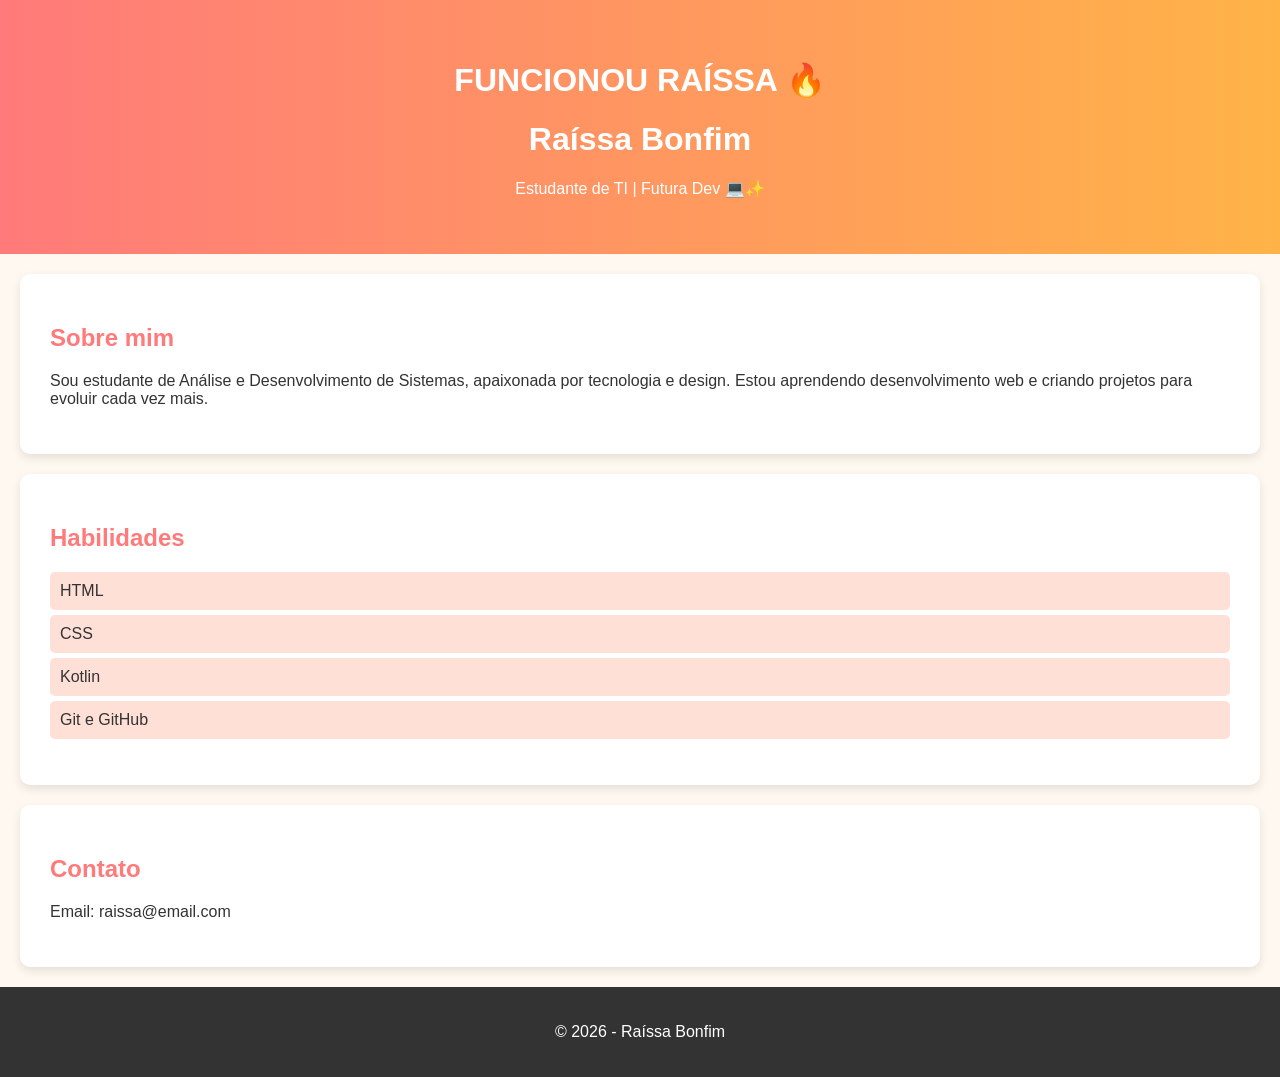
<file: Aula01/index.html>
<!DOCTYPE html>
<html lang="pt-br">
<head>
    <meta charset="UTF-8">
    <title>Raíssa Bonfim</title>
    <link rel="stylesheet" href="style.css">
</head>
<body>

<header>
    <h1>FUNCIONOU RAÍSSA 🔥</h1>
    <h1>Raíssa Bonfim</h1>
    <p>Estudante de TI | Futura Dev 💻✨</p>
</header>

<section class="sobre">
    <h2>Sobre mim</h2>
    <p>Sou estudante de Análise e Desenvolvimento de Sistemas, apaixonada por tecnologia e design. Estou aprendendo desenvolvimento web e criando projetos para evoluir cada vez mais.</p>
</section>

<section class="skills">
    <h2>Habilidades</h2>
    <ul>
        <li>HTML</li>
        <li>CSS</li>
        <li>Kotlin</li>
        <li>Git e GitHub</li>
    </ul>
</section>

<section class="contato">
    <h2>Contato</h2>
    <p>Email: raissa@email.com</p>
</section>

<footer>
    <p>© 2026 - Raíssa Bonfim</p>
</footer>

</body>
</html>
</file>
<file: Aula01/style.css>
body {
    font-family: Arial, sans-serif;
    margin: 0;
    background-color: #fff8f0;
    color: #333;
}

header {
    background: linear-gradient(90deg, #ff7a7a, #ffb347);
    color: white;
    text-align: center;
    padding: 40px;
}

section {
    padding: 30px;
    margin: 20px;
    background: white;
    border-radius: 10px;
    box-shadow: 0 4px 10px rgba(0,0,0,0.1);
}

h2 {
    color: #ff7a7a;
}

ul {
    list-style: none;
    padding: 0;
}

li {
    background: #ffe0d6;
    margin: 5px 0;
    padding: 10px;
    border-radius: 5px;
}

footer {
    text-align: center;
    padding: 20px;
    background: #333;
    color: white;
}
</file>
